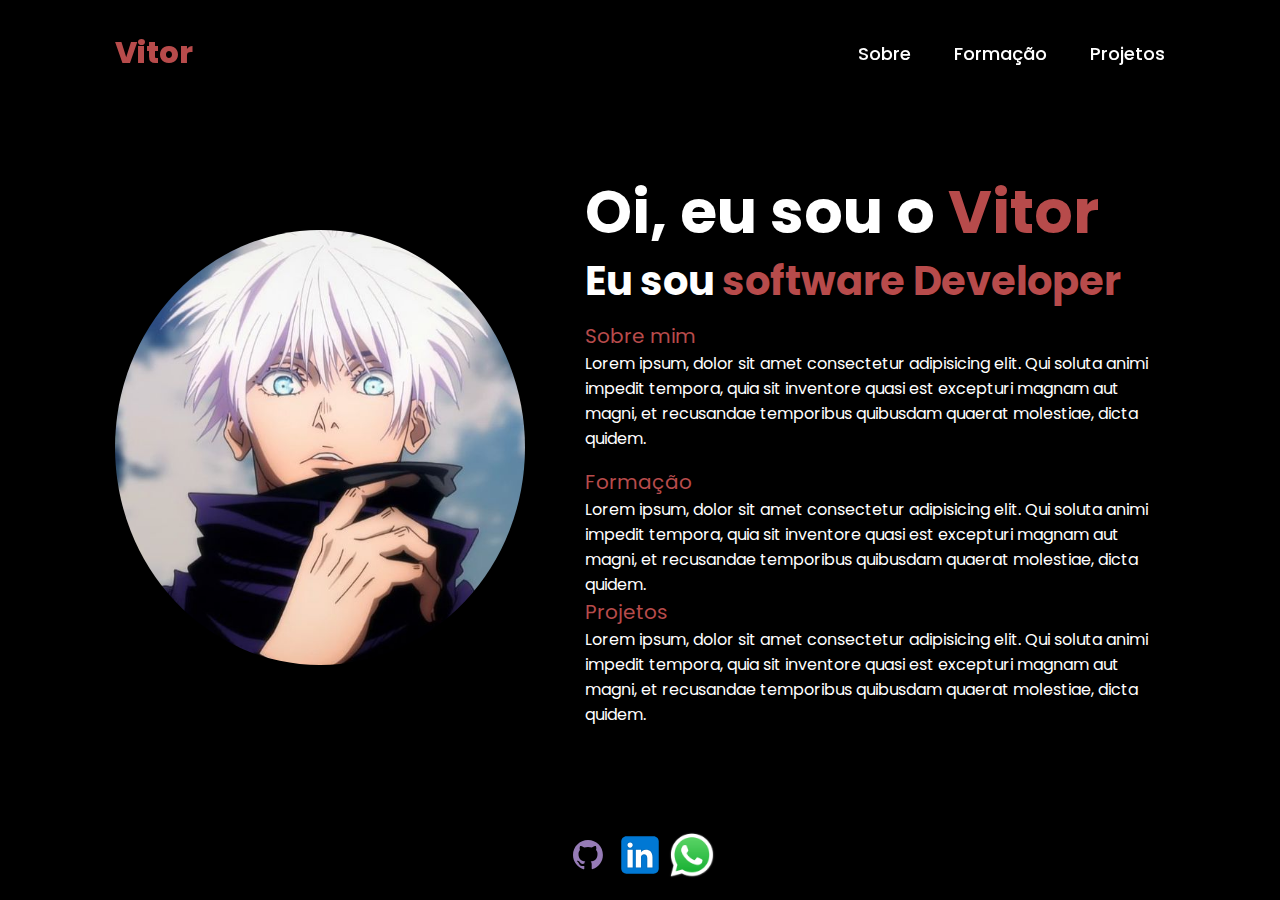
<file: index.html>
<!DOCTYPE html>
<html lang="pt-br">
<head>
    <meta charset="UTF-8">
    <meta name="viewport" content="width=device-width, initial-scale=1.0">
    <link rel="stylesheet" href="/assets/style.css">
    <title>Portifolio Website</title>
</head>
<body>
    <header>
        <a href="#" class="logo">Vitor</a>
        
        <nav>
            <a href="/about/index.html">Sobre</a>
            <a href="/graduation/index.html">Formação</a>
            <a href="/projects/index.html">Projetos</a>       
        </nav>
    </header>

    <section class="home">
        <div class="home-img">
            <img src="/imagens/perfil.jpg" alt="">
        </div>
        <div class="home-content">
            <h1>Oi, eu sou o <span>Vitor</span></h1>
            <h3 class="typing-text">Eu sou <span></span></h3>

            <span class="home-about" id="sobre">Sobre mim</span>
            <p >Lorem ipsum, dolor sit amet consectetur adipisicing elit. Qui soluta animi impedit tempora, quia sit inventore quasi est excepturi magnam aut magni, et recusandae temporibus quibusdam quaerat molestiae, dicta quidem.</p>

            <br>

            <span class="home-about" id="formação">Formação</span>
            <p>Lorem ipsum, dolor sit amet consectetur adipisicing elit. Qui soluta animi impedit tempora, quia sit inventore quasi est excepturi magnam aut magni, et recusandae temporibus quibusdam quaerat molestiae, dicta quidem.</p> 

            <span class="home-about" id="projetos">Projetos</span>
            <p>Lorem ipsum, dolor sit amet consectetur adipisicing elit. Qui soluta animi impedit tempora, quia sit inventore quasi est excepturi magnam aut magni, et recusandae temporibus quibusdam quaerat molestiae, dicta quidem.</p>                
        </div>
    </section>
        <div class="home-img-content">
            <a href="https://github.com/Desenvolvedor-Vitor" target=”_blank” ><img src="/imagens/github.svg" alt="" class="home-img-links"></a>
            <a href="https://www.linkedin.com/in/dev-vitor-silva/" target=”_blank”><img src="/imagens/linkedin.svg" alt="" class="home-img-links"></a>
            <a href="https://web.whatsapp.com/send?phone=5585987057462" target=”_blank”><img src="/imagens/64px-WhatsApp.svg.png" alt="" class="home-img-links"></a>
        </div>
</body>
</html>
</file>
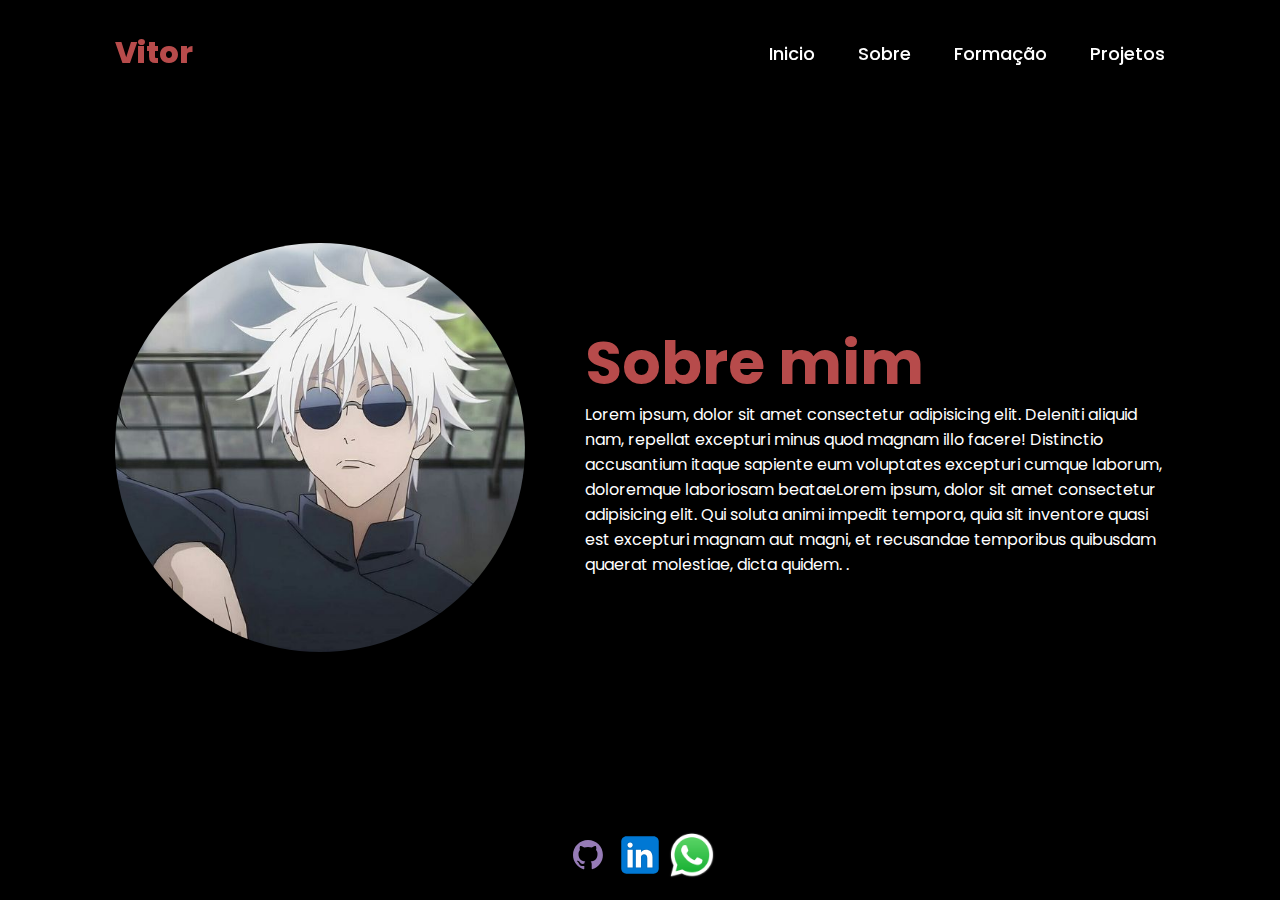
<file: about/index.html>
<!DOCTYPE html>
<html lang="pt-br">
<head>
    <meta charset="UTF-8">
    <meta name="viewport" content="width=device-width, initial-scale=1.0">
    <link rel="stylesheet" href="style.css">
    <title>Portifolio Website</title>
</head>
<body>
    <header>
        <a href="#" class="logo">Vitor</a>
        
        <nav>
            <a href="/index.html">Inicio</a>
            <a href="/about/index.html">Sobre</a>
            <a href="/graduation/index.html">Formação</a>
            <a href="/projects/index.html">Projetos</a>       
        </nav>
    </header>

    <section class="home">
        <div class="home-img">
            <img src="/imagens/sobre mim.jpg" alt="">
        </div>
        <div class="home-content">
            <h1>Sobre mim</h1>


            <p >Lorem ipsum, dolor sit amet consectetur adipisicing elit. Deleniti aliquid nam, repellat excepturi minus quod magnam illo facere! Distinctio accusantium itaque sapiente eum voluptates excepturi cumque laborum, doloremque laboriosam beataeLorem ipsum, dolor sit amet consectetur adipisicing elit. Qui soluta animi impedit tempora, quia sit inventore quasi est excepturi magnam aut magni, et recusandae temporibus quibusdam quaerat molestiae, dicta quidem. .</p>
           
        </div>
    </section>
        <div class="home-img-content">
            <a href="https://github.com/Desenvolvedor-Vitor" target=”_blank” ><img src="/imagens/github.svg" alt="" class="home-img-links"></a>
            <a href="https://www.linkedin.com/in/dev-vitor-silva/" target=”_blank”><img src="/imagens/linkedin.svg" alt="" class="home-img-links"></a>
            <a href="https://web.whatsapp.com/send?phone=5585987057462" target=”_blank”><img src="/imagens/64px-WhatsApp.svg.png" alt="" class="home-img-links"></a>
        </div>
</body>
</html>
</file>
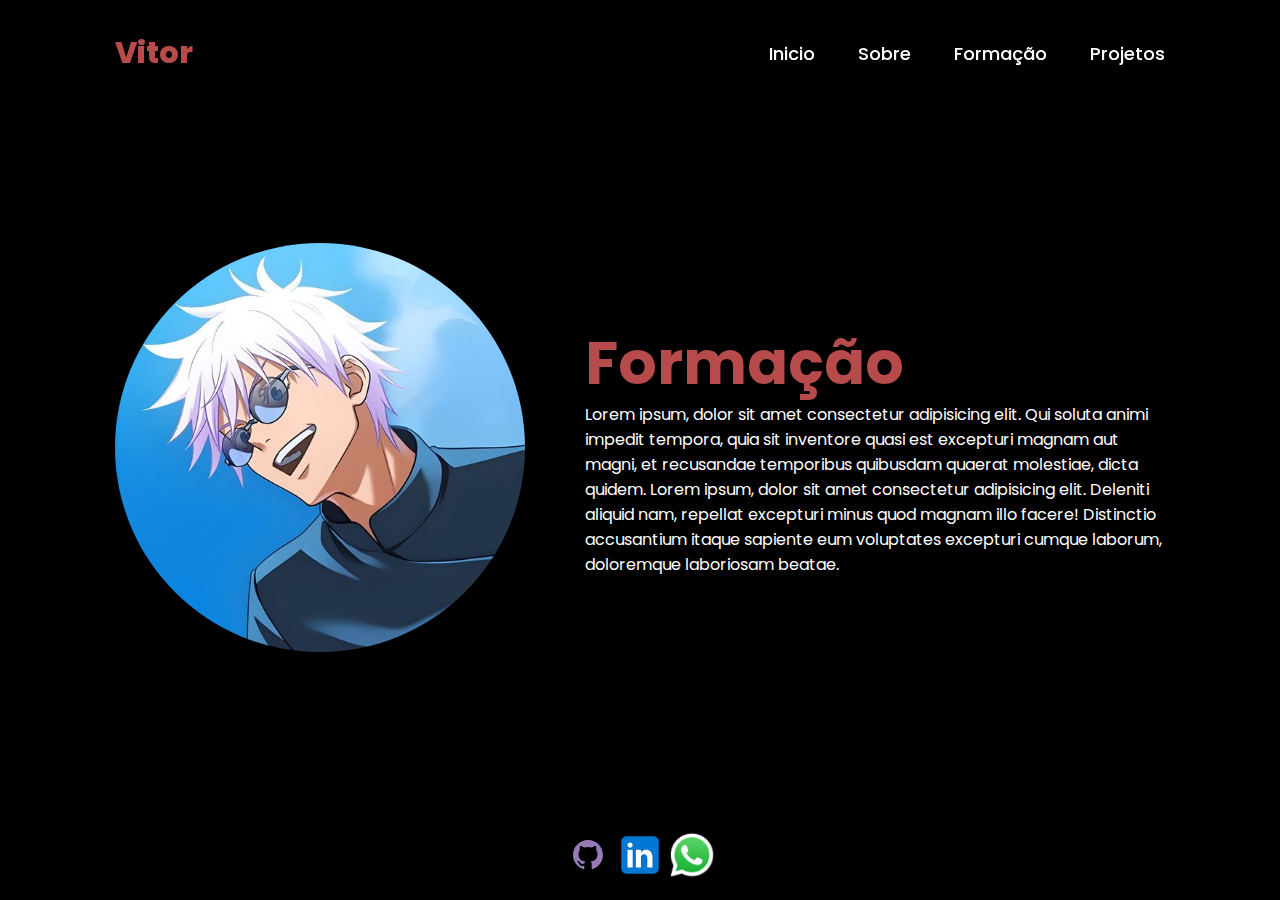
<file: graduation/index.html>
<!DOCTYPE html>
<html lang="pt-br">
<head>
    <meta charset="UTF-8">
    <meta name="viewport" content="width=device-width, initial-scale=1.0">
    <link rel="stylesheet" href="style.css">
    <title>Portifolio Website</title>
</head>
<body>
    <header>
        <a href="#" class="logo">Vitor</a>
        
        <nav>
            <a href="/index.html">Inicio</a>
            <a href="/about/index.html">Sobre</a>
            <a href="#formacao">Formação</a>
            <a href="/projects/index.html">Projetos</a>       
        </nav>
    </header>

    <section class="home">
        <div class="home-img">
            <img src="/imagens/formação.jpg" alt="">
        </div>
        <div class="home-content">
            <h1>Formação</h1>


            <p >Lorem ipsum, dolor sit amet consectetur adipisicing elit. Qui soluta animi impedit tempora, quia sit inventore quasi est excepturi magnam aut magni, et recusandae temporibus quibusdam quaerat molestiae, dicta quidem. Lorem ipsum, dolor sit amet consectetur adipisicing elit. Deleniti aliquid nam, repellat excepturi minus quod magnam illo facere! Distinctio accusantium itaque sapiente eum voluptates excepturi cumque laborum, doloremque laboriosam beatae.</p>
           
        </div>
    </section>
        <div class="home-img-content">
            <a href="https://github.com/Desenvolvedor-Vitor" target=”_blank” ><img src="/imagens/github.svg" alt="" class="home-img-links"></a>
            <a href="https://www.linkedin.com/in/dev-vitor-silva/" target=”_blank”><img src="/imagens/linkedin.svg" alt="" class="home-img-links"></a>
            <a href="https://web.whatsapp.com/send?phone=5585987057462" target=”_blank”><img src="/imagens/64px-WhatsApp.svg.png" alt="" class="home-img-links"></a>
        </div>
</body>
</html>
</file>
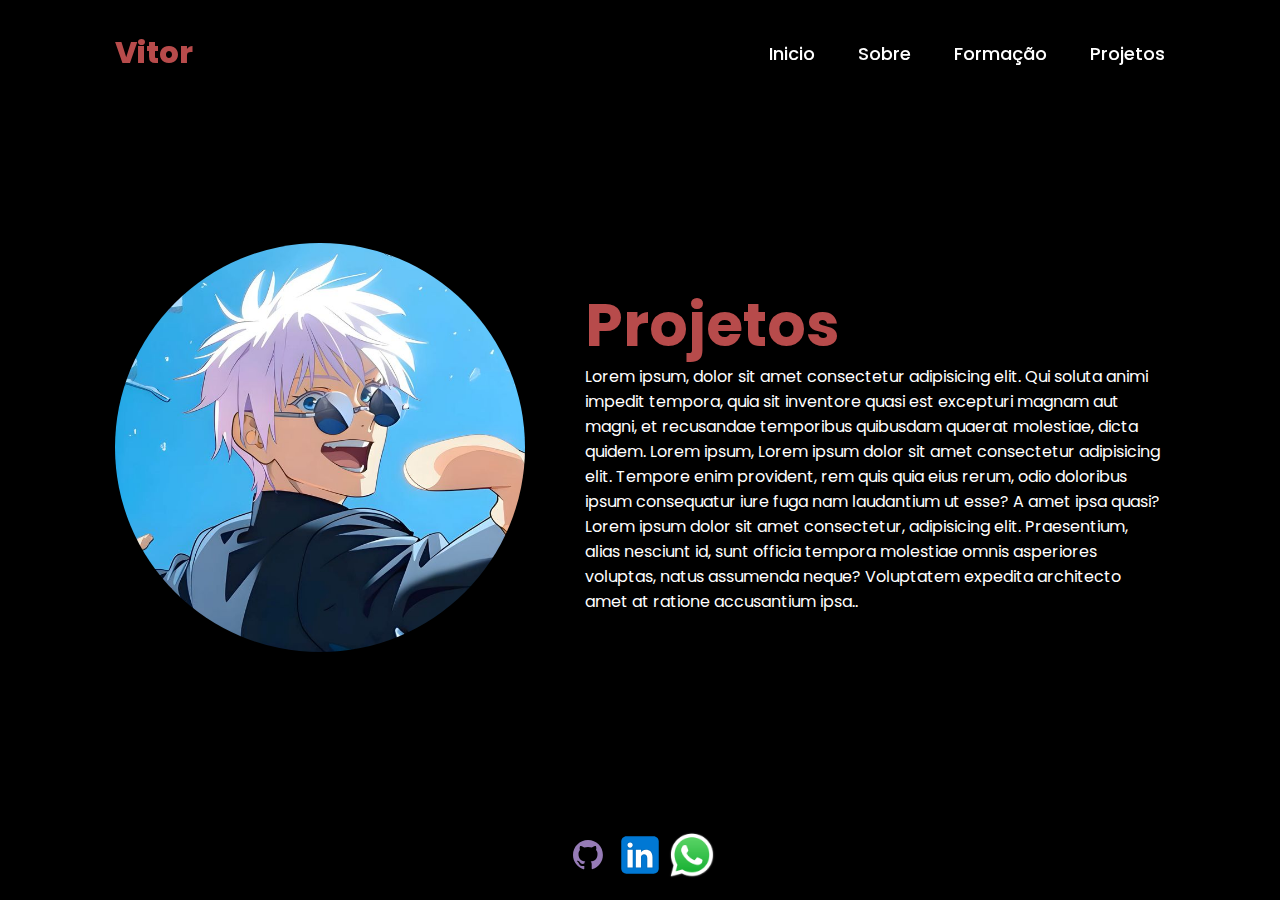
<file: projects/index.html>
<!DOCTYPE html>
<html lang="pt-br">
<head>
    <meta charset="UTF-8">
    <meta name="viewport" content="width=device-width, initial-scale=1.0">
    <link rel="stylesheet" href="style.css">
    <title>Portifolio Website</title>
</head>
<body>
    <header>
        <a href="#" class="logo">Vitor</a>
        
        <nav>
            <a href="/index.html">Inicio</a>
            <a href="/about/index.html">Sobre</a>
            <a href="/graduation/index.html">Formação</a>
            <a href="#projetos">Projetos</a>       
        </nav>
    </header>

    <section class="home">
        <div class="home-img">
            <img src="/imagens/proejtos.jpg" alt="">
        </div>
        <div class="home-content">
            <h1>Projetos</h1>


            <p >Lorem ipsum, dolor sit amet consectetur adipisicing elit. Qui soluta animi impedit tempora, quia sit inventore quasi est excepturi magnam aut magni, et recusandae temporibus quibusdam quaerat molestiae, dicta quidem. Lorem ipsum, Lorem ipsum dolor sit amet consectetur adipisicing elit. Tempore enim provident, rem quis quia eius rerum, odio doloribus ipsum consequatur iure fuga nam laudantium ut esse? A amet ipsa quasi? Lorem ipsum dolor sit amet consectetur, adipisicing elit. Praesentium, alias nesciunt id, sunt officia tempora molestiae omnis asperiores voluptas, natus assumenda neque? Voluptatem expedita architecto amet at ratione accusantium ipsa..</p>
           
        </div>
    </section>
        <div class="home-img-content">
            <a href="https://github.com/Desenvolvedor-Vitor" target=”_blank” ><img src="/imagens/github.svg" alt="" class="home-img-links"></a>
            <a href="https://www.linkedin.com/in/dev-vitor-silva/" target=”_blank”><img src="/imagens/linkedin.svg" alt="" class="home-img-links"></a>
            <a href="https://web.whatsapp.com/send?phone=5585987057462" target=”_blank”><img src="/imagens/64px-WhatsApp.svg.png" alt="" class="home-img-links"></a>
        </div>
</body>
</html>
</file>
<file: assets/style.css>
@import url('https://fonts.googleapis.com/css2?family=Poppins:wght@100;200;300;400;500;600&display=swap');

*{
    margin: 0;
    padding: 0;
    box-sizing: border-box;
    text-decoration: none;
    border: none;
    outline: none;
    font-family: 'Poppins', sans-serif;
}

html{
    font-size: 62.5%;
}

body{
    width: 100%;
    height: 100vh;
    overflow-x: hidden;
    background-color: black;
    color: white;
}

header{
    margin-top: 20px;
    position: fixed;
    top: 0;
    left: 0;
    width: 100%;
    padding: 1rem 9%;
    background-color: transparent;
    filter: drop-shadow(10px);
    display: flex;
    justify-content: space-between;
    align-items: center;
    z-index: 100;
}

.logo{
    font-size: 3rem;
    color: #b74b4b;
    font-weight: 800;
    cursor: pointer;
    transition: 0.5s ease;
}

.logo:hover{
    transform: scale(1.1);
}

nav a{
    font-size: 1.8rem;
    color: white;
    margin-left: 4rem;
    font-weight: 500;
    transition: 0.3s ease;
    border-bottom: 3px solid transparent;
}

nav a:hover,
nav a.active{
    color: #b74b4b;
    border-bottom: 3px solid #b74b4b;
}

@media(max-width:995px){
    nav{
        position: absolute;

        top: 0;
        right: 0;
        width: 40%;
        border-left: 3px solid #b74b4b;
        border-bottom: 3px solid #b74b4b;
        border-bottom-left-radius: 2rem;
        padding: 1rem solid;
        background-color: #161616;
        border-top: 0.1rem solid rgba(0,0,0,0.1);
    }

    nav.active{
        display: block;
    }

    nav a{
        display: block;
        font-size: 2rem;
        margin: 3rem 0;
    }

    nav a:hover,
    nav a.active{
        padding: 1rem;
        border-radius: 0.5rem;
        border-bottom: 0.5rem solid #b74b4b;
    }
}

section{
    min-height: 100vh;
    padding: 5rem 9% 5rem;
}

.home{
    display: flex;
    justify-content: center;
    align-items: center;
    gap: 6rem;
    background-color: black;
}

.home .home-content h1{
    font-size: 6rem;
    font-weight: 700;
    line-height: 1.3;
}

span{
    color: #b74b4b;
}
.home-about{
    font-size: 20px;
}
.home-content h3{
    font-size: 4rem;
    margin-bottom: 1rem;
    font-weight: 700;
}

.home-content p{
    font-size: 1.6rem;
}

.home-img{
    border-radius: 50%;
}
.home-img-content{
    display: flex;
    justify-content: center;
    margin-top: -70px;
    gap: 2px;
}
.home-img-links{
    width: 50px;
}
.home-img img{
    position: relative;
    width: 32vw;
    border-radius: 50%;
    box-shadow: 0 0 25px solid #b74b4b;
    cursor: pointer;
    transition: 0.2s linear;
}

.home-img img:hover{
    font-size: 1.8rem;
    font-weight: 500;
}

.social-icons a{
    display: inline-flex;
    justify-content: center;
    align-items: center;
    width: 4rem;
    height: 4rem;
    background-color: transparent;
    border: 0.2rem solid #b74b4b;
    font-size: 2rem;
    border-radius: 50%;
    margin: 3rem 1.5rem 3rem 0;
    transition: 0.3s ease;
    color: #b74b4b;
}

.social-icons a:hover{
    color: black;
    transform: scale(1.3) translateY(-5px);
    background-color: #b74b4b;
    box-shadow: 0  0 25px #b74b4b;
}

.btn{
    display: inline-block;
    padding: 1rem 2.8rem;
    background-color: black;
    border-radius: 4rem;
    font-size: 1.6rem;
    color: #b74b4b;
    letter-spacing: 0.3rem;
    font-weight: 600;
    border: 2px solid #b74b4b;
    transition: 0.3s ease;
    cursor: pointer;
}

.btn:hover{
    transform: scale3d(1.03);
    background-color: #b74b4b;
    color: black;
    box-shadow: 0 0 25px #b74b4b;
}

.typing-text{
    font-size: 34px;
    font-weight: 600;
    min-width: 280px;
}

.typing-text span{
    position: relative;
}

.typing-text span::before{
    content: "software Developer";
    color: #b74b4b;
    animation: words 20s infinite;
}

.typing-text span::after{
    content: "";
    background-color: black;
    position: absolute;
    width: calc(100% + 8px);
    height: 100%;
    border-left: 3px solid black;
    right: -8;
    animation: cursor 0.6s infinite;
}

@keyframes cursor{
    to{
        border-left: 3px solid #b74b4b;
    }
}

@keyframes words{
    0%, 20%{
        content: "Web Developer";
    }
    21%, 40%{
        content: "Developer";
    }
    41%, 60%{
        content: "Web Designer";
    }
    61%, 80%{
        content: "Youtuber";
    }
    81%, 100%{
        content: "Script Writer";
    }
}

@media (max-width: 1000px){
    .home{
        gap: 4rem;
    }
}

@media(max-width:995px){
    .home{
        flex-direction: column;
        margin: 5rem 4rem;
    }

    .home .home-content h3{
        font-size: 2.5rem;
    }

    .home-content h1{
        font-size: 5rem;
    }

    .home-img img{
        width: 70vw;
        margin-top: 4rem;
    }
}
</file>
<file: about/style.css>
@import url('https://fonts.googleapis.com/css2?family=Poppins:wght@100;200;300;400;500;600&display=swap');

*{
    margin: 0;
    padding: 0;
    box-sizing: border-box;
    text-decoration: none;
    border: none;
    outline: none;
    font-family: 'Poppins', sans-serif;
}

html{
    font-size: 62.5%;
}

body{
    width: 100%;
    height: 100vh;
    overflow-x: hidden;
    background-color: black;
    color: white;
}

header{
    margin-top: 20px;
    position: fixed;
    top: 0;
    left: 0;
    width: 100%;
    padding: 1rem 9%;
    background-color: transparent;
    filter: drop-shadow(10px);
    display: flex;
    justify-content: space-between;
    align-items: center;
    z-index: 100;
}

.logo{
    font-size: 3rem;
    color: #b74b4b;
    font-weight: 800;
    cursor: pointer;
    transition: 0.5s ease;
}

.logo:hover{
    transform: scale(1.1);
}

nav a{
    font-size: 1.8rem;
    color: white;
    margin-left: 4rem;
    font-weight: 500;
    transition: 0.3s ease;
    border-bottom: 3px solid transparent;
}

nav a:hover,
nav a.active{
    color: #b74b4b;
    border-bottom: 3px solid #b74b4b;
}

@media(max-width:995px){
    nav{
        position: absolute;
        display: none;
        top: 0;
        right: 0;
        width: 40%;
        border-left: 3px solid #b74b4b;
        border-bottom: 3px solid #b74b4b;
        border-bottom-left-radius: 2rem;
        padding: 1rem solid;
        background-color: #161616;
        border-top: 0.1rem solid rgba(0,0,0,0.1);
    }

    nav.active{
        display: block;
    }

    nav a{
        display: block;
        font-size: 2rem;
        margin: 3rem 0;
    }

    nav a:hover,
    nav a.active{
        padding: 1rem;
        border-radius: 0.5rem;
        border-bottom: 0.5rem solid #b74b4b;
    }
}

section{
    min-height: 100vh;
    padding: 5rem 9% 5rem;
}

.home{
    display: flex;
    justify-content: center;
    align-items: center;
    gap: 6rem;
    background-color: black;
}

.home .home-content h1{
    font-size: 6rem;
    font-weight: 700;
    line-height: 1.3;
}

h1{
    color: #b74b4b;
}
.home-about{
    font-size: 20px;
}
.home-content h3{
    font-size: 4rem;
    margin-bottom: 1rem;
    font-weight: 700;
}

.home-content p{
    font-size: 1.6rem;
}

.home-img{
    border-radius: 50%;
}
.home-img-content{
    display: flex;
    justify-content: center;
    margin-top: -70px;
    gap: 2px;
}
.home-img-links{
    width: 50px;
}
.home-img img{
    position: relative;
    width: 32vw;
    border-radius: 50%;
    box-shadow: 0 0 25px solid #b74b4b;
    cursor: pointer;
    transition: 0.2s linear;
}

.home-img img:hover{
    font-size: 1.8rem;
    font-weight: 500;
}

.social-icons a{
    display: inline-flex;
    justify-content: center;
    align-items: center;
    width: 4rem;
    height: 4rem;
    background-color: transparent;
    border: 0.2rem solid #b74b4b;
    font-size: 2rem;
    border-radius: 50%;
    margin: 3rem 1.5rem 3rem 0;
    transition: 0.3s ease;
    color: #b74b4b;
}

.social-icons a:hover{
    color: black;
    transform: scale(1.3) translateY(-5px);
    background-color: #b74b4b;
    box-shadow: 0  0 25px #b74b4b;
}

.btn{
    display: inline-block;
    padding: 1rem 2.8rem;
    background-color: black;
    border-radius: 4rem;
    font-size: 1.6rem;
    color: #b74b4b;
    letter-spacing: 0.3rem;
    font-weight: 600;
    border: 2px solid #b74b4b;
    transition: 0.3s ease;
    cursor: pointer;
}

.btn:hover{
    transform: scale3d(1.03);
    background-color: #b74b4b;
    color: black;
    box-shadow: 0 0 25px #b74b4b;
}

.typing-text{
    font-size: 34px;
    font-weight: 600;
    min-width: 280px;
}

.typing-text span{
    position: relative;
}

.typing-text span::before{
    content: "software Developer";
    color: #b74b4b;
    animation: words 20s infinite;
}

.typing-text span::after{
    content: "";
    background-color: black;
    position: absolute;
    width: calc(100% + 8px);
    height: 100%;
    border-left: 3px solid black;
    right: -8;
    animation: cursor 0.6s infinite;
}

@keyframes cursor{
    to{
        border-left: 3px solid #b74b4b;
    }
}

@keyframes words{
    0%, 20%{
        content: "Web Developer";
    }
    21%, 40%{
        content: "Developer";
    }
    41%, 60%{
        content: "Web Designer";
    }
    61%, 80%{
        content: "Youtuber";
    }
    81%, 100%{
        content: "Script Writer";
    }
}

@media (max-width: 1000px){
    .home{
        gap: 4rem;
    }
}

@media(max-width:995px){
    .home{
        flex-direction: column;
        margin: 5rem 4rem;
    }

    .home .home-content h3{
        font-size: 2.5rem;
    }

    .home-content h1{
        font-size: 5rem;
    }

    .home-img img{
        width: 70vw;
        margin-top: 4rem;
    }
}
</file>
<file: graduation/style.css>
@import url('https://fonts.googleapis.com/css2?family=Poppins:wght@100;200;300;400;500;600&display=swap');

*{
    margin: 0;
    padding: 0;
    box-sizing: border-box;
    text-decoration: none;
    border: none;
    outline: none;
    font-family: 'Poppins', sans-serif;
}

html{
    font-size: 62.5%;
}

body{
    width: 100%;
    height: 100vh;
    overflow-x: hidden;
    background-color: black;
    color: white;
}

header{
    margin-top: 20px;
    position: fixed;
    top: 0;
    left: 0;
    width: 100%;
    padding: 1rem 9%;
    background-color: transparent;
    filter: drop-shadow(10px);
    display: flex;
    justify-content: space-between;
    align-items: center;
    z-index: 100;
}

.logo{
    font-size: 3rem;
    color: #b74b4b;
    font-weight: 800;
    cursor: pointer;
    transition: 0.5s ease;
}

.logo:hover{
    transform: scale(1.1);
}

nav a{
    font-size: 1.8rem;
    color: white;
    margin-left: 4rem;
    font-weight: 500;
    transition: 0.3s ease;
    border-bottom: 3px solid transparent;
}

nav a:hover,
nav a.active{
    color: #b74b4b;
    border-bottom: 3px solid #b74b4b;
}

@media(max-width:995px){
    nav{
        position: absolute;
        display: none;
        top: 0;
        right: 0;
        width: 40%;
        border-left: 3px solid #b74b4b;
        border-bottom: 3px solid #b74b4b;
        border-bottom-left-radius: 2rem;
        padding: 1rem solid;
        background-color: #161616;
        border-top: 0.1rem solid rgba(0,0,0,0.1);
    }

    nav.active{
        display: block;
    }

    nav a{
        display: block;
        font-size: 2rem;
        margin: 3rem 0;
    }

    nav a:hover,
    nav a.active{
        padding: 1rem;
        border-radius: 0.5rem;
        border-bottom: 0.5rem solid #b74b4b;
    }
}

section{
    min-height: 100vh;
    padding: 5rem 9% 5rem;
}

.home{
    display: flex;
    justify-content: center;
    align-items: center;
    gap: 6rem;
    background-color: black;
}

.home .home-content h1{
    font-size: 6rem;
    font-weight: 700;
    line-height: 1.3;
}

h1{
    color: #b74b4b;
}
.home-about{
    font-size: 20px;
}
.home-content h3{
    font-size: 4rem;
    margin-bottom: 1rem;
    font-weight: 700;
}

.home-content p{
    font-size: 1.6rem;
}

.home-img{
    border-radius: 50%;
}
.home-img-content{
    display: flex;
    justify-content: center;
    margin-top: -70px;
    gap: 2px;
}
.home-img-links{
    width: 50px;
}
.home-img img{
    position: relative;
    width: 32vw;
    border-radius: 50%;
    box-shadow: 0 0 25px solid #b74b4b;
    cursor: pointer;
    transition: 0.2s linear;
}

.home-img img:hover{
    font-size: 1.8rem;
    font-weight: 500;
}

.social-icons a{
    display: inline-flex;
    justify-content: center;
    align-items: center;
    width: 4rem;
    height: 4rem;
    background-color: transparent;
    border: 0.2rem solid #b74b4b;
    font-size: 2rem;
    border-radius: 50%;
    margin: 3rem 1.5rem 3rem 0;
    transition: 0.3s ease;
    color: #b74b4b;
}

.social-icons a:hover{
    color: black;
    transform: scale(1.3) translateY(-5px);
    background-color: #b74b4b;
    box-shadow: 0  0 25px #b74b4b;
}

.btn{
    display: inline-block;
    padding: 1rem 2.8rem;
    background-color: black;
    border-radius: 4rem;
    font-size: 1.6rem;
    color: #b74b4b;
    letter-spacing: 0.3rem;
    font-weight: 600;
    border: 2px solid #b74b4b;
    transition: 0.3s ease;
    cursor: pointer;
}

.btn:hover{
    transform: scale3d(1.03);
    background-color: #b74b4b;
    color: black;
    box-shadow: 0 0 25px #b74b4b;
}

.typing-text{
    font-size: 34px;
    font-weight: 600;
    min-width: 280px;
}

.typing-text span{
    position: relative;
}

.typing-text span::before{
    content: "software Developer";
    color: #b74b4b;
    animation: words 20s infinite;
}

.typing-text span::after{
    content: "";
    background-color: black;
    position: absolute;
    width: calc(100% + 8px);
    height: 100%;
    border-left: 3px solid black;
    right: -8;
    animation: cursor 0.6s infinite;
}

@keyframes cursor{
    to{
        border-left: 3px solid #b74b4b;
    }
}

@keyframes words{
    0%, 20%{
        content: "Web Developer";
    }
    21%, 40%{
        content: "Developer";
    }
    41%, 60%{
        content: "Web Designer";
    }
    61%, 80%{
        content: "Youtuber";
    }
    81%, 100%{
        content: "Script Writer";
    }
}

@media (max-width: 1000px){
    .home{
        gap: 4rem;
    }
}

@media(max-width:995px){
    .home{
        flex-direction: column;
        margin: 5rem 4rem;
    }

    .home .home-content h3{
        font-size: 2.5rem;
    }

    .home-content h1{
        font-size: 5rem;
    }

    .home-img img{
        width: 70vw;
        margin-top: 4rem;
    }
}
</file>
<file: projects/style.css>
@import url('https://fonts.googleapis.com/css2?family=Poppins:wght@100;200;300;400;500;600&display=swap');

*{
    margin: 0;
    padding: 0;
    box-sizing: border-box;
    text-decoration: none;
    border: none;
    outline: none;
    font-family: 'Poppins', sans-serif;
}

html{
    font-size: 62.5%;
}

body{
    width: 100%;
    height: 100vh;
    overflow-x: hidden;
    background-color: black;
    color: white;
}

header{
    margin-top: 20px;
    position: fixed;
    top: 0;
    left: 0;
    width: 100%;
    padding: 1rem 9%;
    background-color: transparent;
    filter: drop-shadow(10px);
    display: flex;
    justify-content: space-between;
    align-items: center;
    z-index: 100;
}

.logo{
    font-size: 3rem;
    color: #b74b4b;
    font-weight: 800;
    cursor: pointer;
    transition: 0.5s ease;
}

.logo:hover{
    transform: scale(1.1);
}

nav a{
    font-size: 1.8rem;
    color: white;
    margin-left: 4rem;
    font-weight: 500;
    transition: 0.3s ease;
    border-bottom: 3px solid transparent;
}

nav a:hover,
nav a.active{
    color: #b74b4b;
    border-bottom: 3px solid #b74b4b;
}

@media(max-width:995px){
    nav{
        position: absolute;
        display: none;
        top: 0;
        right: 0;
        width: 40%;
        border-left: 3px solid #b74b4b;
        border-bottom: 3px solid #b74b4b;
        border-bottom-left-radius: 2rem;
        padding: 1rem solid;
        background-color: #161616;
        border-top: 0.1rem solid rgba(0,0,0,0.1);
    }

    nav.active{
        display: block;
    }

    nav a{
        display: block;
        font-size: 2rem;
        margin: 3rem 0;
    }

    nav a:hover,
    nav a.active{
        padding: 1rem;
        border-radius: 0.5rem;
        border-bottom: 0.5rem solid #b74b4b;
    }
}

section{
    min-height: 100vh;
    padding: 5rem 9% 5rem;
}

.home{
    display: flex;
    justify-content: center;
    align-items: center;
    gap: 6rem;
    background-color: black;
}

.home .home-content h1{
    font-size: 6rem;
    font-weight: 700;
    line-height: 1.3;
}

h1{
    color: #b74b4b;
}
.home-about{
    font-size: 20px;
}
.home-content h3{
    font-size: 4rem;
    margin-bottom: 1rem;
    font-weight: 700;
}

.home-content p{
    font-size: 1.6rem;
}

.home-img{
    border-radius: 50%;
}
.home-img-content{
    display: flex;
    justify-content: center;
    margin-top: -70px;
    gap: 2px;
}
.home-img-links{
    width: 50px;
}
.home-img img{
    position: relative;
    width: 32vw;
    border-radius: 50%;
    box-shadow: 0 0 25px solid #b74b4b;
    cursor: pointer;
    transition: 0.2s linear;
}

.home-img img:hover{
    font-size: 1.8rem;
    font-weight: 500;
}

.social-icons a{
    display: inline-flex;
    justify-content: center;
    align-items: center;
    width: 4rem;
    height: 4rem;
    background-color: transparent;
    border: 0.2rem solid #b74b4b;
    font-size: 2rem;
    border-radius: 50%;
    margin: 3rem 1.5rem 3rem 0;
    transition: 0.3s ease;
    color: #b74b4b;
}

.social-icons a:hover{
    color: black;
    transform: scale(1.3) translateY(-5px);
    background-color: #b74b4b;
    box-shadow: 0  0 25px #b74b4b;
}

.btn{
    display: inline-block;
    padding: 1rem 2.8rem;
    background-color: black;
    border-radius: 4rem;
    font-size: 1.6rem;
    color: #b74b4b;
    letter-spacing: 0.3rem;
    font-weight: 600;
    border: 2px solid #b74b4b;
    transition: 0.3s ease;
    cursor: pointer;
}

.btn:hover{
    transform: scale3d(1.03);
    background-color: #b74b4b;
    color: black;
    box-shadow: 0 0 25px #b74b4b;
}

.typing-text{
    font-size: 34px;
    font-weight: 600;
    min-width: 280px;
}

.typing-text span{
    position: relative;
}

.typing-text span::before{
    content: "software Developer";
    color: #b74b4b;
    animation: words 20s infinite;
}

.typing-text span::after{
    content: "";
    background-color: black;
    position: absolute;
    width: calc(100% + 8px);
    height: 100%;
    border-left: 3px solid black;
    right: -8;
    animation: cursor 0.6s infinite;
}

@keyframes cursor{
    to{
        border-left: 3px solid #b74b4b;
    }
}

@keyframes words{
    0%, 20%{
        content: "Web Developer";
    }
    21%, 40%{
        content: "Developer";
    }
    41%, 60%{
        content: "Web Designer";
    }
    61%, 80%{
        content: "Youtuber";
    }
    81%, 100%{
        content: "Script Writer";
    }
}

@media (max-width: 1000px){
    .home{
        gap: 4rem;
    }
}

@media(max-width:995px){
    .home{
        flex-direction: column;
        margin: 5rem 4rem;
    }

    .home .home-content h3{
        font-size: 2.5rem;
    }

    .home-content h1{
        font-size: 5rem;
    }

    .home-img img{
        width: 70vw;
        margin-top: 4rem;
    }
}
</file>
